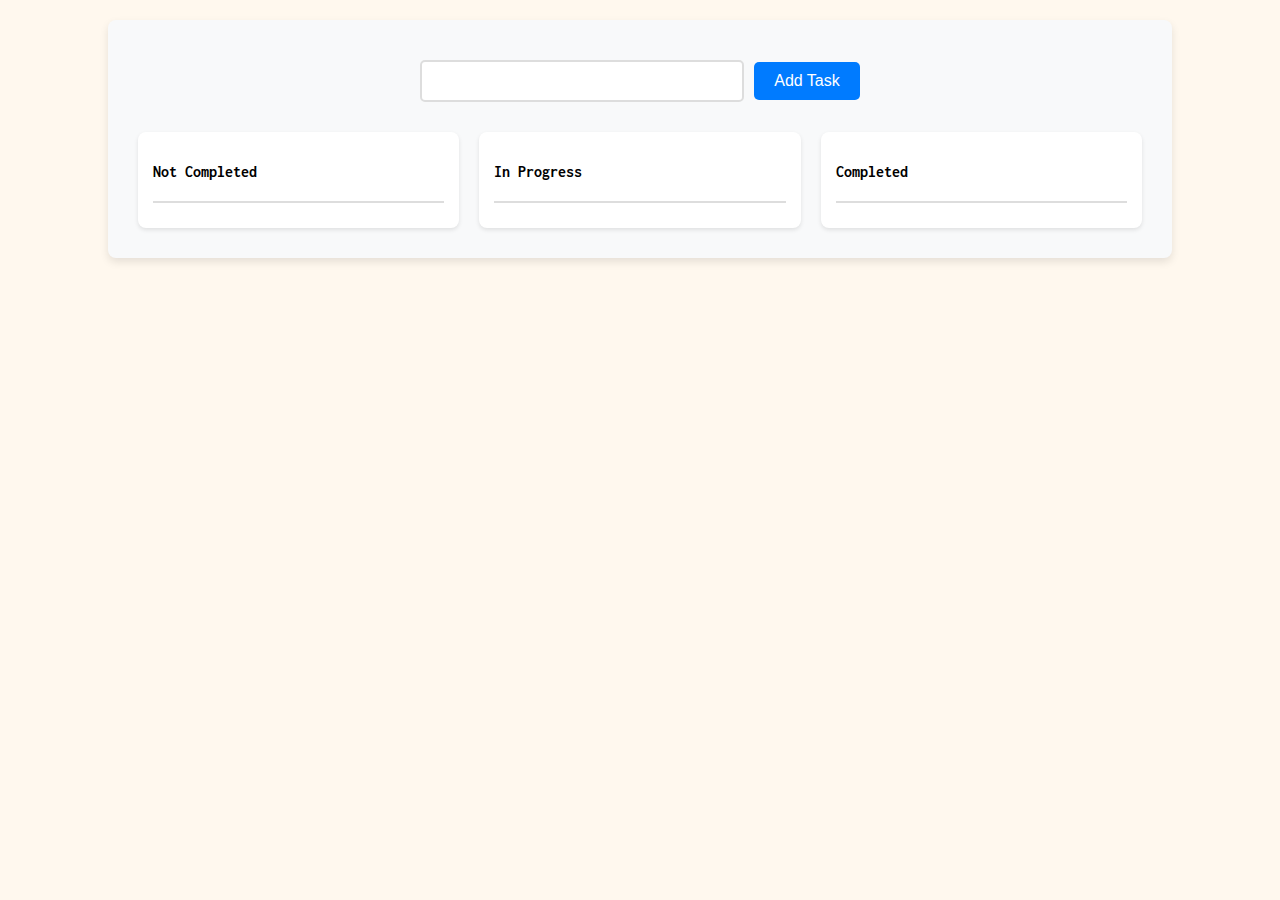
<file: project.html>
<!DOCTYPE html>
<html lang="en">
<head>
  <meta charset="UTF-8">
  <meta name="viewport" content="width=device-width, initial-scale=1.0">
  <title>Task Manager</title>
  <link rel="stylesheet" href="main.css">
  <link rel="stylesheet" href="https://cdnjs.cloudflare.com/ajax/libs/font-awesome/6.6.0/css/all.min.css" integrity="sha512-Kc323vGBEqzTmouAECnVceyQqyqdsSiqLQISBL29aUW4U/M7pSPA/gEUZQqv1cwx4OnYxTxve5UMg5GT6L4JJg==" crossorigin="anonymous" referrerpolicy="no-referrer" />
</head>
<body>
  <div class="container">
    <div class="input-field">
      <input type="text" name="task" id="task">
      <button id="add-task">Add Task</button>
    </div>
    <div class="tasks-container">
      <div class="tasks not-completed" id="not-completed" ondrop="drop(event)" ondragover="allowDrop(event)">
        <div class="heading">
          <span class="flag"></span>
          <p>Not Completed</p>
        </div>
      </div>
      <div class="tasks in-progress" id="in-progress" ondrop="drop(event)" ondragover="allowDrop(event)">
        <div class="heading">
          <span class="flag"></span>
          <p>In Progress</p>
        </div>
      </div>
      <div class="tasks completed" id="completed" ondrop="drop(event)" ondragover="allowDrop(event)">
        <div class="heading">
          <span class="flag"></span>
          <p>Completed</p>
        </div>
      </div>
    </div>
  </div>
  <script src="script.js"></script>
</body>
</html>
</file>
<file: main.css>
@import url('https://fonts.googleapis.com/css2?family=Inconsolata:wdth,wght@50..200,200..900&display=swap');


:root {
  --bg-main: rgb(255, 248, 238);
  --main-color: #fff;
  --secondary-color: #f6f4ee;
  --third-color: #db2b00;
  --font-family: "Inconsolata", monospace;
}


body {
  margin: 0;
  font-family: var(--font-family);
  background-color: var(--bg-main);
}


.input-field {
  margin: 20px 0;
  display: flex;
  align-items: center;
  justify-content: center;
}

.input-field input[type="text"] {
  padding: 10px;
  border: 2px solid #ddd;
  border-radius: 5px;
  width: 300px;
  margin-right: 10px;
  font-size: 16px;
}

.input-field button {
  padding: 10px 20px;
  border: none;
  border-radius: 5px;
  background-color: #007bff;
  color: white;
  font-size: 16px;
  cursor: pointer;
  transition: background-color 0.3s ease;
}

.input-field button:hover {
  background-color: #0056b3;
}


.container {
  width: 80%;
  max-width: 1200px;
  margin: 20px auto;
  padding: 20px;
  background-color: #f8f9fa;
  border-radius: 8px;
  box-shadow: 0 4px 8px rgba(0, 0, 0, 0.1);
}


.tasks-container {
  display: flex;
  justify-content: space-between;
  flex-wrap: wrap;
}

.tasks {
  border-radius: 8px;
  box-shadow: 0 2px 4px rgba(0, 0, 0, 0.1);
  background-color: white;
  padding: 15px;
  margin: 10px;
  flex: 1 1 30%; 
  min-width: 250px;
  box-sizing: border-box;
}

.tasks .heading {
  font-weight: bold;
  margin-bottom: 10px;
  border-bottom: 2px solid #ddd;
  padding-bottom: 5px;
}

.task {
  border: 1px solid #ddd;
  padding: 10px;
  margin: 5px 0;
  background-color: #fff;
  cursor: move;
  border-radius: 5px;
  transition: background-color 0.3s ease;
}


.task div{
  display: flex;
  align-items: center;
  justify-content: space-between;
}

.task:hover {
  background-color: #f1f1f1;
}


@media (max-width: 500px){
  .input-field{
    display: flex;
    flex-direction: column;
  }

  .input-field button{
    margin: 10px 0;
    display: block;
    width: 100%;
  }
}
</file>
